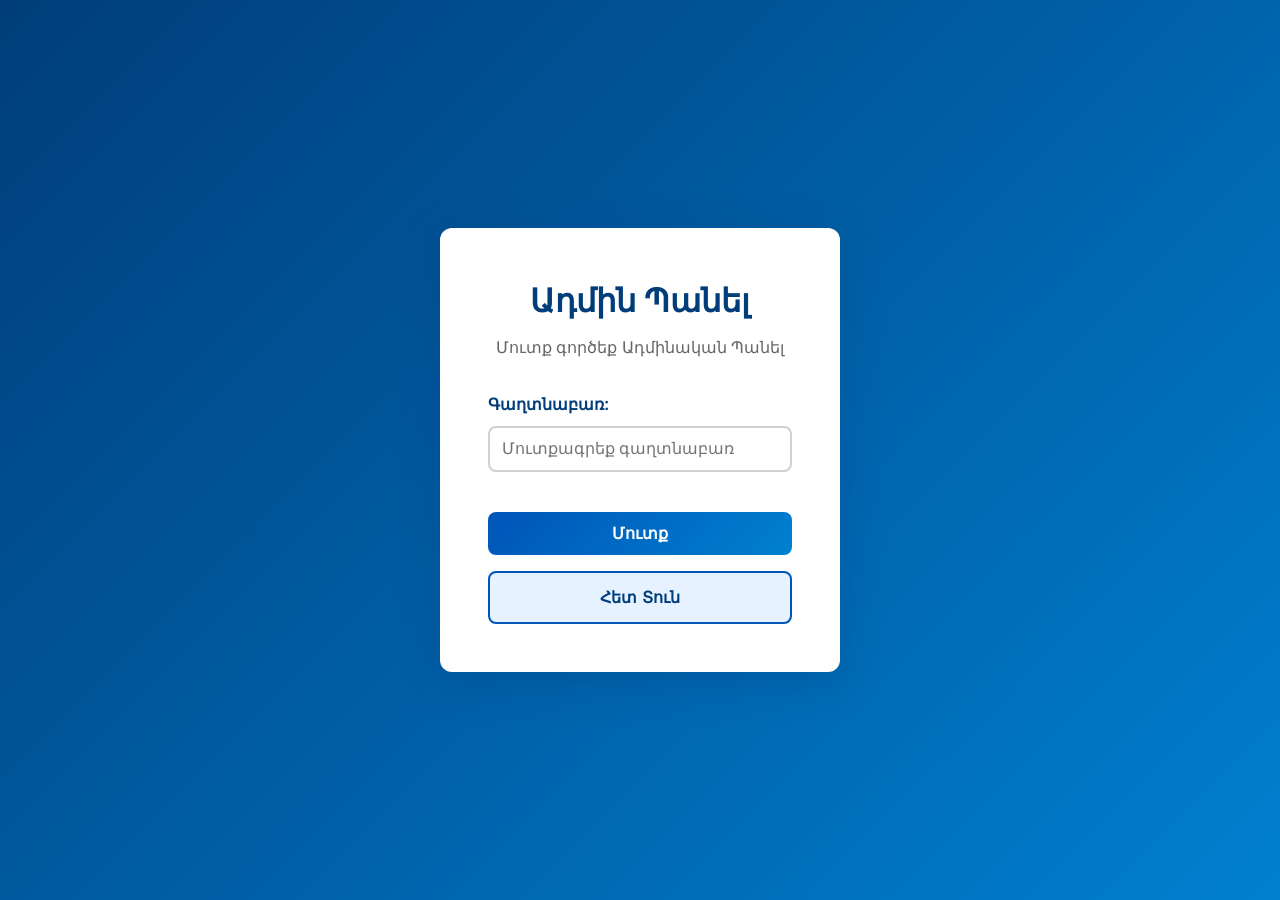
<file: admin.html>
<!DOCTYPE html>
<html lang="hy">
<head>
    <meta charset="UTF-8">
    <meta name="viewport" content="width=device-width, initial-scale=1.0">
    <title>Ադմին Պանել - Հայ Ժամանց</title>
    <link rel="stylesheet" href="styles.css">
    <link rel="stylesheet" href="admin-styles.css">
</head>
<body>
    <!-- Մուտքի Էկրան -->
    <div id="login-screen" class="login-container">
        <div class="login-box">
            <h1>Ադմին Պանել</h1>
            <p>Մուտք գործեք Ադմինական Պանել</p>
            <form onsubmit="checkPassword(event)">
                <div class="form-group">
                    <label for="password">Գաղտնաբառ:</label>
                    <input 
                        type="password" 
                        id="password" 
                        placeholder="Մուտքագրեք գաղտնաբառ" 
                        required
                    >
                </div>
                <button type="submit" class="btn btn-primary">Մուտք</button>
                <a href="index.html" class="btn btn-secondary" style="text-align: center; display: block;">Հետ Տուն</a>
            </form>
        </div>
    </div>

    <!-- Ադմինական Պանել -->
    <div id="admin-panel" class="admin-panel hidden">
        <nav class="admin-navbar">
            <div class="admin-header">
                <h1>Հայ Ժամանց - Ադմին Պանել</h1>
                <button onclick="logout()" class="btn btn-secondary">Ելք</button>
            </div>
            <ul class="admin-menu">
                <li><a href="#" onclick="showAdminSection('dashboard')" class="menu-item active">Ընդամենը</a></li>
                <li><a href="#" onclick="showAdminSection('users')" class="menu-item">Օգտատերեր</a></li>
                <li><a href="#" onclick="showAdminSection('music')" class="menu-item">Երաժշտություն</a></li>
                <li><a href="#" onclick="showAdminSection('tests')" class="menu-item">Թեստեր</a></li>
                <li><a href="#" onclick="showAdminSection('quizzes')" class="menu-item">Վիկտորինաներ</a></li>
                <li><a href="#" onclick="showAdminSection('settings')" class="menu-item">Կարգավորումներ</a></li>
            </ul>
        </nav>

        <div class="admin-content">
            <!-- Dashboard -->
            <section id="dashboard-section" class="admin-section active">
                <h2>Ընդամենը</h2>
                <div class="stats-grid">
                    <div class="stat-card">
                        <h3>Ընդամենը Օգտատերեր</h3>
                        <p class="stat-number">1,243</p>
                        <p class="stat-change">↑ 12% այս ամսում</p>
                    </div>
                    <div class="stat-card">
                        <h3>Ընդամենը Թեստեր</h3>
                        <p class="stat-number">487</p>
                        <p class="stat-change">↑ 23 նոր</p>
                    </div>
                    <div class="stat-card">
                        <h3>Ընդամենը Վիկտորինաներ</h3>
                        <p class="stat-number">156</p>
                        <p class="stat-change">↑ 8 նոր</p>
                    </div>
                    <div class="stat-card">
                        <h3>Ընդամենը Երաժշտություն</h3>
                        <p class="stat-number">324</p>
                        <p class="stat-change">↑ 15 նոր</p>
                    </div>
                </div>

                <div class="dashboard-content">
                    <div class="dashboard-item">
                        <h3>Վերջին Գործողություններ</h3>
                        <ul class="activity-list">
                            <li>Օգտատեր "Արման" թեստ ավարտել</li>
                            <li>Նոր երաժշտություն ավելացվել</li>
                            <li>Վիկտորինա թարմացվել</li>
                            <li>Օգտատեր "Լիլի" գրանցվել</li>
                            <li>Կայքի բացման թիվը 5,234</li>
                        </ul>
                    </div>

                    <div class="dashboard-item">
                        <h3>Կայքի Վիճակ</h3>
                        <div class="status-info">
                            <p><strong>Ընդամենը Վայտինգ:</strong> 432 Մբ</p>
                            <div class="progress-bar">
                                <div class="progress" style="width: 65%"></div>
                            </div>
                            <p><strong>API Վիճակ:</strong> <span class="status-good">✓ Գործում է</span></p>
                            <p><strong>Դատավաս Վիճակ:</strong> <span class="status-good">✓ Հաստատ</span></p>
                        </div>
                    </div>
                </div>
            </section>

            <!-- Users Management -->
            <section id="users-section" class="admin-section">
                <h2>Օգտատերերի Կառավարում</h2>
                <div class="section-header">
                    <button onclick="addNewUser()" class="btn btn-primary">Նոր Օգտատեր</button>
                </div>
                <table class="admin-table">
                    <thead>
                        <tr>
                            <th>ID</th>
                            <th>Անուն</th>
                            <th>Էլ. Հասցե</th>
                            <th>Պետք</th>
                            <th>Գործողություններ</th>
                        </tr>
                    </thead>
                    <tbody>
                    </tbody>
                </table>
            </section>

            <!-- Music Management -->
            <section id="music-section" class="admin-section">
                <h2>Երաժշտության Կառավարում</h2>
                <div class="section-header">
                    <button onclick="addNewMusic()" class="btn btn-primary">Նոր Երաժշտություն</button>
                </div>
                
                <!-- Upload Music -->
                <div class="upload-section" style="background: white; padding: 2rem; border-radius: 12px; margin-bottom: 2rem; box-shadow: 0 4px 15px rgba(0, 61, 122, 0.1);">
                    <h3 style="color: var(--primary-blue); margin-bottom: 1.5rem;">Երաժշտություն Ներբեռնել</h3>
                    <div class="form-group">
                        <label>Երաժշտության Վերնագիր:</label>
                        <input type="text" id="music-title-upload" placeholder="Մուտքագրեք վերնագիր" class="form-input">
                    </div>
                    <div class="form-group">
                        <label>Կազմիչ:</label>
                        <input type="text" id="music-composer-upload" placeholder="Մուտքագրեք կազմիչի անուն" class="form-input">
                    </div>
                    <div class="form-group">
                        <label>Աուդիո Ֆայլ (MP3):</label>
                        <input type="file" id="music-file-upload" accept="audio/mpeg,.mp3" class="form-input" style="padding: 0.5rem;">
                    </div>
                    <button onclick="uploadMusic()" class="btn btn-primary">Ներբեռնել Երաժշտություն</button>
                </div>

                <div class="content-grid">
                </div>
            </section>

            <!-- Tests Management -->
            <section id="tests-section" class="admin-section">
                <h2>Թեստերի Կառավարում</h2>
                <div class="section-header">
                    <button onclick="addNewTest()" class="btn btn-primary">Նոր Թեստ</button>
                </div>
                <table class="admin-table">
                    <thead>
                        <tr>
                            <th>Թեստի Անուն</th>
                            <th>Հարցերի թիվ</th>
                            <th>Դժվարություն</th>
                            <th>Ներկայացումներ</th>
                            <th>Գործողություններ</th>
                        </tr>
                    </thead>
                    <tbody>
                    </tbody>
                </table>
            </section>

            <!-- Quizzes Management -->
            <section id="quizzes-section" class="admin-section">
                <h2>Վիկտորինաների Կառավարում</h2>
                <div class="section-header">
                    <button onclick="addNewQuiz()" class="btn btn-primary">Նոր Վիկտորինա</button>
                </div>
                <div class="content-grid">
                </div>
            </section>

            <!-- Settings -->
            <section id="settings-section" class="admin-section">
                <h2>Կարգավորումներ</h2>
                <div class="settings-form">
                    <div class="form-group">
                        <label>Կայքի Անուն:</label>
                        <input type="text" value="Հայ Ժամանց" class="form-input">
                    </div>

                    <div class="form-group">
                        <label>Կայքի Նկարագրություն:</label>
                        <textarea class="form-input" rows="4">Հայկական ժամանցային կայք - երաժշտություն, թեստեր և ինտելեկտուալ խաղեր</textarea>
                    </div>

                    <div class="form-group">
                        <label>Մեյլ Հասցե:</label>
                        <input type="email" value="admin@hayzhaman.am" class="form-input">
                    </div>

                    <div class="form-group">
                        <label>Նոր Ադմինական Գաղտնաբառ:</label>
                        <input type="password" placeholder="Թողել դատարկ, չփոխելու համար" class="form-input">
                    </div>

                    <div class="form-group">
                        <label>
                            <input type="checkbox" checked>
                            Թույլատրել նոր գրանցումներ
                        </label>
                    </div>

                    <div class="form-group">
                        <label>
                            <input type="checkbox" checked>
                            Ցուցադրել վերջին գործունեությունները
                        </label>
                    </div>

                    <button onclick="saveSettings()" class="btn btn-primary">Պահել</button>
                </div>
            </section>
        </div>
    </div>

    <script src="admin.js"></script>
</body>
</html>
</file>
<file: styles.css>
* {
    margin: 0;
    padding: 0;
    box-sizing: border-box;
}

:root {
    --primary-blue: #003d7a;
    --secondary-blue: #0055b8;
    --light-blue: #e6f2ff;
    --lighter-blue: #f0f7ff;
    --accent-blue: #0080d0;
    --text-dark: #1a1a1a;
    --text-light: #666;
    --border-color: #d0d0d0;
}

body {
    font-family: 'Segoe UI', Tahoma, Geneva, Verdana, sans-serif;
    line-height: 1.6;
    color: var(--text-dark);
    background-color: #f9f9f9;
}

.container {
    max-width: 1200px;
    margin: 0 auto;
    padding: 0 20px;
}

/* Navbar */
.navbar {
    background: linear-gradient(135deg, var(--primary-blue), var(--secondary-blue));
    color: white;
    padding: 1rem 0;
    position: sticky;
    top: 0;
    z-index: 1000;
    box-shadow: 0 2px 10px rgba(0, 61, 122, 0.3);
}

.navbar .container {
    display: flex;
    justify-content: space-between;
    align-items: center;
}

.logo {
    font-size: 1.8rem;
    font-weight: bold;
    color: white;
    text-shadow: 2px 2px 4px rgba(0, 0, 0, 0.3);
}

.nav-links {
    display: flex;
    list-style: none;
    gap: 2rem;
    align-items: center;
}

.nav-links a {
    color: white;
    text-decoration: none;
    font-weight: 500;
    transition: all 0.3s ease;
    padding: 0.5rem 1rem;
    border-radius: 5px;
}

.nav-links a:hover {
    background-color: rgba(255, 255, 255, 0.2);
    transform: translateY(-2px);
}

.admin-btn {
    background-color: rgba(255, 255, 255, 0.25) !important;
    border: 2px solid white;
}

.admin-btn:hover {
    background-color: white !important;
    color: var(--primary-blue) !important;
}

/* Hero Section */
.hero {
    background: linear-gradient(135deg, var(--primary-blue) 0%, var(--accent-blue) 100%);
    color: white;
    padding: 80px 20px;
    text-align: center;
    min-height: 500px;
    display: flex;
    align-items: center;
    justify-content: center;
}

.hero-content h1 {
    font-size: 3rem;
    margin-bottom: 1rem;
    text-shadow: 2px 2px 8px rgba(0, 0, 0, 0.3);
}

.hero-content p {
    font-size: 1.3rem;
    margin-bottom: 2rem;
    opacity: 0.95;
}

.hero-buttons {
    display: flex;
    gap: 1rem;
    justify-content: center;
    flex-wrap: wrap;
}

/* Sections */
.section {
    padding: 60px 20px;
    display: none;
}

.section.active {
    display: block;
}

.section h2 {
    text-align: center;
    font-size: 2.5rem;
    color: var(--primary-blue);
    margin-bottom: 3rem;
    position: relative;
    padding-bottom: 1rem;
}

.section h2::after {
    content: '';
    position: absolute;
    bottom: 0;
    left: 50%;
    transform: translateX(-50%);
    width: 80px;
    height: 4px;
    background: linear-gradient(90deg, var(--secondary-blue), var(--accent-blue));
    border-radius: 2px;
}

/* Buttons */
.btn {
    padding: 12px 30px;
    border: none;
    border-radius: 8px;
    font-size: 1rem;
    font-weight: 600;
    cursor: pointer;
    transition: all 0.3s ease;
    text-decoration: none;
    display: inline-block;
}

.btn-primary {
    background: linear-gradient(135deg, var(--secondary-blue), var(--accent-blue));
    color: white;
}

.btn-primary:hover {
    transform: translateY(-3px);
    box-shadow: 0 8px 20px rgba(0, 85, 184, 0.3);
}

.btn-secondary {
    background-color: var(--light-blue);
    color: var(--primary-blue);
    border: 2px solid var(--secondary-blue);
}

.btn-secondary:hover {
    background-color: var(--secondary-blue);
    color: white;
}

/* Music Grid */
.music-grid {
    display: grid;
    grid-template-columns: repeat(auto-fit, minmax(280px, 1fr));
    gap: 2rem;
    margin-top: 2rem;
}

.music-card {
    background: white;
    border-radius: 12px;
    padding: 2rem;
    text-align: center;
    box-shadow: 0 4px 15px rgba(0, 61, 122, 0.1);
    transition: all 0.3s ease;
    border-top: 4px solid var(--secondary-blue);
}

.music-card:hover {
    transform: translateY(-10px);
    box-shadow: 0 8px 25px rgba(0, 85, 184, 0.2);
}

.music-icon {
    font-size: 3rem;
    color: var(--accent-blue);
    margin-bottom: 1rem;
    display: inline-block;
}

.music-player {
    background: var(--lighter-blue);
    border-radius: 8px;
    padding: 1rem;
    margin-bottom: 1rem;
}

.music-card h3 {
    color: var(--primary-blue);
    margin-bottom: 0.5rem;
    font-size: 1.3rem;
}

.music-card p {
    color: var(--text-light);
    margin-bottom: 1rem;
}

.music-card audio {
    width: 100%;
    margin-top: 1rem;
}

/* Tests Grid */
.tests-grid {
    display: grid;
    grid-template-columns: repeat(auto-fit, minmax(250px, 1fr));
    gap: 2rem;
    margin-top: 2rem;
}

.test-card {
    background: white;
    border-radius: 12px;
    padding: 2rem;
    text-align: center;
    box-shadow: 0 4px 15px rgba(0, 61, 122, 0.1);
    transition: all 0.3s ease;
    border-left: 5px solid var(--secondary-blue);
}

.test-card:hover {
    transform: translateY(-8px);
    box-shadow: 0 8px 25px rgba(0, 85, 184, 0.2);
}

.test-card h3 {
    color: var(--primary-blue);
    margin-bottom: 1rem;
    font-size: 1.2rem;
}

.test-card p {
    color: var(--text-light);
    margin-bottom: 0.5rem;
}

.test-difficulty {
    color: var(--accent-blue);
    font-weight: 600;
    margin: 1rem 0;
}

/* Intellectual Grid */
.intellectual-grid {
    display: grid;
    grid-template-columns: repeat(auto-fit, minmax(250px, 1fr));
    gap: 2rem;
    margin-top: 2rem;
}

.quiz-card {
    background: white;
    border-radius: 12px;
    padding: 2rem;
    text-align: center;
    box-shadow: 0 4px 15px rgba(0, 61, 122, 0.1);
    transition: all 0.3s ease;
    border-right: 5px solid var(--accent-blue);
}

.quiz-card:hover {
    transform: translateY(-8px);
    box-shadow: 0 8px 25px rgba(0, 85, 184, 0.2);
}

.quiz-card h3 {
    color: var(--primary-blue);
    margin-bottom: 1rem;
    font-size: 1.2rem;
}

.quiz-card p {
    color: var(--text-light);
    margin-bottom: 1rem;
}

.quiz-difficulty {
    color: var(--secondary-blue);
    font-weight: 600;
    font-size: 1.1rem;
    margin-bottom: 1rem;
}

/* Modal */
.modal {
    position: fixed;
    z-index: 2000;
    left: 0;
    top: 0;
    width: 100%;
    height: 100%;
    background-color: rgba(0, 0, 0, 0.5);
    display: flex;
    align-items: center;
    justify-content: center;
    animation: fadeIn 0.3s ease;
}

.modal.hidden {
    display: none;
}

@keyframes fadeIn {
    from {
        opacity: 0;
    }
    to {
        opacity: 1;
    }
}

.modal-content {
    background-color: white;
    padding: 2rem;
    border-radius: 12px;
    max-width: 600px;
    width: 90%;
    max-height: 80vh;
    overflow-y: auto;
    box-shadow: 0 10px 40px rgba(0, 0, 0, 0.3);
    animation: slideUp 0.3s ease;
}

@keyframes slideUp {
    from {
        transform: translateY(50px);
        opacity: 0;
    }
    to {
        transform: translateY(0);
        opacity: 1;
    }
}

.close {
    float: right;
    font-size: 1.5rem;
    font-weight: bold;
    color: var(--text-light);
    cursor: pointer;
    transition: color 0.3s ease;
}

.close:hover {
    color: var(--primary-blue);
}

.modal-content h3 {
    color: var(--primary-blue);
    margin-bottom: 1.5rem;
}

#test-questions,
#quiz-content {
    margin-bottom: 1.5rem;
}

.question {
    background: var(--lighter-blue);
    padding: 1rem;
    border-radius: 8px;
    margin-bottom: 1rem;
    text-align: left;
}

.question h4 {
    color: var(--primary-blue);
    margin-bottom: 1rem;
    font-weight: 600;
}

.question label {
    display: block;
    margin-bottom: 0.5rem;
    cursor: pointer;
    color: var(--text-dark);
}

.question input[type="radio"] {
    margin-right: 0.5rem;
    cursor: pointer;
}

/* Footer */
footer {
    background: linear-gradient(135deg, var(--primary-blue), var(--secondary-blue));
    color: white;
    text-align: center;
    padding: 2rem;
    margin-top: 4rem;
}

/* Responsive Design */
@media (max-width: 768px) {
    .nav-links {
        gap: 1rem;
        font-size: 0.9rem;
    }

    .hero-content h1 {
        font-size: 2rem;
    }

    .hero-content p {
        font-size: 1rem;
    }

    .hero-buttons {
        flex-direction: column;
    }

    .hero-buttons .btn {
        width: 100%;
    }

    .section h2 {
        font-size: 1.8rem;
    }

    .music-grid,
    .tests-grid,
    .intellectual-grid {
        grid-template-columns: 1fr;
    }

    .modal-content {
        width: 95%;
    }
}

@media (max-width: 480px) {
    .navbar .container {
        flex-direction: column;
        gap: 1rem;
    }

    .nav-links {
        flex-direction: column;
        width: 100%;
        text-align: center;
    }

    .nav-links a {
        padding: 0.8rem;
    }

    .logo {
        font-size: 1.5rem;
    }

    .hero {
        padding: 40px 20px;
        min-height: auto;
    }

    .hero-content h1 {
        font-size: 1.5rem;
    }
}
</file>
<file: admin-styles.css>
/* Admin Panel Styles */

.login-container {
    display: flex;
    align-items: center;
    justify-content: center;
    min-height: 100vh;
    background: linear-gradient(135deg, var(--primary-blue), var(--accent-blue));
    padding: 20px;
}

.login-box {
    background: white;
    padding: 3rem;
    border-radius: 12px;
    box-shadow: 0 10px 40px rgba(0, 61, 122, 0.3);
    width: 100%;
    max-width: 400px;
    text-align: center;
}

.login-box h1 {
    color: var(--primary-blue);
    margin-bottom: 0.5rem;
    font-size: 2rem;
}

.login-box p {
    color: var(--text-light);
    margin-bottom: 2rem;
}

.form-group {
    margin-bottom: 1.5rem;
    text-align: left;
}

.form-group label {
    display: block;
    margin-bottom: 0.5rem;
    color: var(--primary-blue);
    font-weight: 600;
}

.form-group input[type="password"],
.form-group input[type="email"],
.form-group input[type="text"],
.form-group textarea {
    width: 100%;
    padding: 12px;
    border: 2px solid var(--border-color);
    border-radius: 8px;
    font-size: 1rem;
    transition: border-color 0.3s ease;
    font-family: inherit;
}

.form-group input:focus,
.form-group textarea:focus {
    outline: none;
    border-color: var(--secondary-blue);
    box-shadow: 0 0 0 3px rgba(0, 85, 184, 0.1);
}

.form-input {
    width: 100%;
    padding: 12px;
    border: 2px solid var(--border-color);
    border-radius: 8px;
    font-size: 1rem;
    transition: border-color 0.3s ease;
    font-family: inherit;
}

.form-input:focus {
    outline: none;
    border-color: var(--secondary-blue);
    box-shadow: 0 0 0 3px rgba(0, 85, 184, 0.1);
}

.login-box .btn {
    width: 100%;
    margin-top: 1rem;
}

/* Admin Panel */
.admin-panel {
    display: flex;
    min-height: 100vh;
    background-color: var(--lighter-blue);
}

.admin-panel.hidden {
    display: none;
}

.admin-navbar {
    width: 250px;
    background: linear-gradient(180deg, var(--primary-blue), var(--secondary-blue));
    color: white;
    padding: 2rem 0;
    position: fixed;
    height: 100vh;
    overflow-y: auto;
    box-shadow: 2px 0 10px rgba(0, 61, 122, 0.2);
}

.admin-header {
    padding: 1rem;
    text-align: center;
    border-bottom: 2px solid rgba(255, 255, 255, 0.2);
    margin-bottom: 2rem;
}

.admin-header h1 {
    font-size: 1.2rem;
    margin-bottom: 1rem;
}

.admin-header .btn {
    width: 100%;
}

.admin-menu {
    list-style: none;
}

.admin-menu .menu-item {
    display: block;
    padding: 1rem 1.5rem;
    color: white;
    text-decoration: none;
    transition: all 0.3s ease;
    border-left: 4px solid transparent;
}

.admin-menu .menu-item:hover,
.admin-menu .menu-item.active {
    background-color: rgba(255, 255, 255, 0.1);
    border-left-color: white;
    padding-left: 1.8rem;
}

.admin-content {
    flex: 1;
    margin-left: 250px;
    padding: 2rem;
}

.admin-section {
    display: none;
    animation: fadeIn 0.3s ease;
}

.admin-section.active {
    display: block;
}

.admin-section h2 {
    color: var(--primary-blue);
    margin-bottom: 2rem;
    font-size: 2rem;
    border-bottom: 3px solid var(--secondary-blue);
    padding-bottom: 1rem;
}

.section-header {
    margin-bottom: 2rem;
    display: flex;
    justify-content: space-between;
    align-items: center;
}

/* Stats Grid */
.stats-grid {
    display: grid;
    grid-template-columns: repeat(auto-fit, minmax(200px, 1fr));
    gap: 1.5rem;
    margin-bottom: 2rem;
}

.stat-card {
    background: white;
    padding: 2rem;
    border-radius: 12px;
    box-shadow: 0 4px 15px rgba(0, 61, 122, 0.1);
    text-align: center;
    border-top: 4px solid var(--secondary-blue);
    transition: all 0.3s ease;
}

.stat-card:hover {
    transform: translateY(-5px);
    box-shadow: 0 8px 25px rgba(0, 85, 184, 0.15);
}

.stat-card h3 {
    color: var(--text-light);
    font-size: 0.9rem;
    text-transform: uppercase;
    margin-bottom: 1rem;
    letter-spacing: 1px;
}

.stat-number {
    font-size: 2.5rem;
    color: var(--primary-blue);
    font-weight: bold;
    margin-bottom: 0.5rem;
}

.stat-change {
    color: #28a745;
    font-weight: 600;
    font-size: 0.9rem;
}

/* Dashboard Content */
.dashboard-content {
    display: grid;
    grid-template-columns: repeat(auto-fit, minmax(300px, 1fr));
    gap: 2rem;
}

.dashboard-item {
    background: white;
    padding: 2rem;
    border-radius: 12px;
    box-shadow: 0 4px 15px rgba(0, 61, 122, 0.1);
}

.dashboard-item h3 {
    color: var(--primary-blue);
    margin-bottom: 1.5rem;
    font-size: 1.2rem;
}

.activity-list {
    list-style: none;
}

.activity-list li {
    padding: 0.8rem;
    border-left: 3px solid var(--secondary-blue);
    padding-left: 1rem;
    margin-bottom: 0.8rem;
    color: var(--text-dark);
    background: var(--lighter-blue);
    border-radius: 4px;
}

.status-info p {
    margin-bottom: 1rem;
    color: var(--text-dark);
}

.progress-bar {
    width: 100%;
    height: 20px;
    background: var(--light-blue);
    border-radius: 10px;
    overflow: hidden;
    margin-bottom: 1rem;
}

.progress {
    height: 100%;
    background: linear-gradient(90deg, var(--secondary-blue), var(--accent-blue));
    transition: width 0.3s ease;
}

.status-good {
    color: #28a745;
    font-weight: 600;
}

/* Admin Table */
.admin-table {
    width: 100%;
    border-collapse: collapse;
    background: white;
    border-radius: 8px;
    overflow: hidden;
    box-shadow: 0 4px 15px rgba(0, 61, 122, 0.1);
}

.admin-table thead {
    background: linear-gradient(135deg, var(--primary-blue), var(--secondary-blue));
    color: white;
}

.admin-table th {
    padding: 1rem;
    text-align: left;
    font-weight: 600;
}

.admin-table td {
    padding: 1rem;
    border-bottom: 1px solid var(--border-color);
    color: var(--text-dark);
}

.admin-table tbody tr:hover {
    background-color: var(--lighter-blue);
}

.admin-table tbody tr:last-child td {
    border-bottom: none;
}

/* Content Grid */
.content-grid {
    display: grid;
    grid-template-columns: repeat(auto-fill, minmax(250px, 1fr));
    gap: 1.5rem;
}

.content-card {
    background: white;
    padding: 1.5rem;
    border-radius: 8px;
    box-shadow: 0 4px 15px rgba(0, 61, 122, 0.1);
    border-top: 4px solid var(--secondary-blue);
    transition: all 0.3s ease;
}

.content-card:hover {
    transform: translateY(-5px);
    box-shadow: 0 8px 25px rgba(0, 85, 184, 0.15);
}

.content-card h3 {
    color: var(--primary-blue);
    margin-bottom: 0.5rem;
    font-size: 1.1rem;
}

.content-card p {
    color: var(--text-light);
    font-size: 0.9rem;
    margin-bottom: 0.3rem;
}

.card-actions {
    display: flex;
    gap: 0.5rem;
    margin-top: 1rem;
}

/* Button Styles */
.btn-small {
    padding: 6px 12px;
    font-size: 0.85rem;
    border: none;
    border-radius: 4px;
    cursor: pointer;
    transition: all 0.3s ease;
    font-weight: 500;
}

.btn-edit {
    background-color: var(--secondary-blue);
    color: white;
}

.btn-edit:hover {
    background-color: var(--primary-blue);
    transform: translateY(-2px);
}

.btn-delete {
    background-color: #dc3545;
    color: white;
}

.btn-delete:hover {
    background-color: #c82333;
    transform: translateY(-2px);
}

/* Settings Form */
.settings-form {
    background: white;
    padding: 2rem;
    border-radius: 12px;
    box-shadow: 0 4px 15px rgba(0, 61, 122, 0.1);
    max-width: 500px;
}

.settings-form .form-group {
    margin-bottom: 1.5rem;
}

.settings-form .form-group label {
    color: var(--primary-blue);
    font-weight: 600;
    margin-bottom: 0.5rem;
    display: block;
}

.settings-form .form-group input[type="checkbox"] {
    margin-right: 0.5rem;
    cursor: pointer;
}

.settings-form .btn {
    width: 100%;
    margin-top: 1rem;
}

/* Responsive Design */
@media (max-width: 768px) {
    .admin-navbar {
        width: 200px;
    }

    .admin-content {
        margin-left: 200px;
        padding: 1rem;
    }

    .admin-navbar {
        position: fixed;
        left: -200px;
        transition: left 0.3s ease;
        z-index: 999;
    }

    .admin-navbar.active {
        left: 0;
    }

    .stats-grid {
        grid-template-columns: 1fr;
    }

    .dashboard-content {
        grid-template-columns: 1fr;
    }

    .admin-table {
        font-size: 0.9rem;
    }

    .admin-table th,
    .admin-table td {
        padding: 0.75rem;
    }
}

@media (max-width: 480px) {
    .login-box {
        padding: 1.5rem;
    }

    .admin-navbar {
        width: 100%;
        height: auto;
        position: static;
        padding: 1rem 0;
    }

    .admin-content {
        margin-left: 0;
        padding: 1rem;
    }

    .admin-header h1 {
        font-size: 1rem;
    }

    .section-header {
        flex-direction: column;
        align-items: stretch;
    }

    .section-header .btn {
        width: 100%;
    }

    .content-grid {
        grid-template-columns: 1fr;
    }

    .card-actions {
        flex-direction: column;
    }

    .card-actions .btn-small {
        width: 100%;
    }

    .settings-form {
        padding: 1rem;
    }
}
</file>
